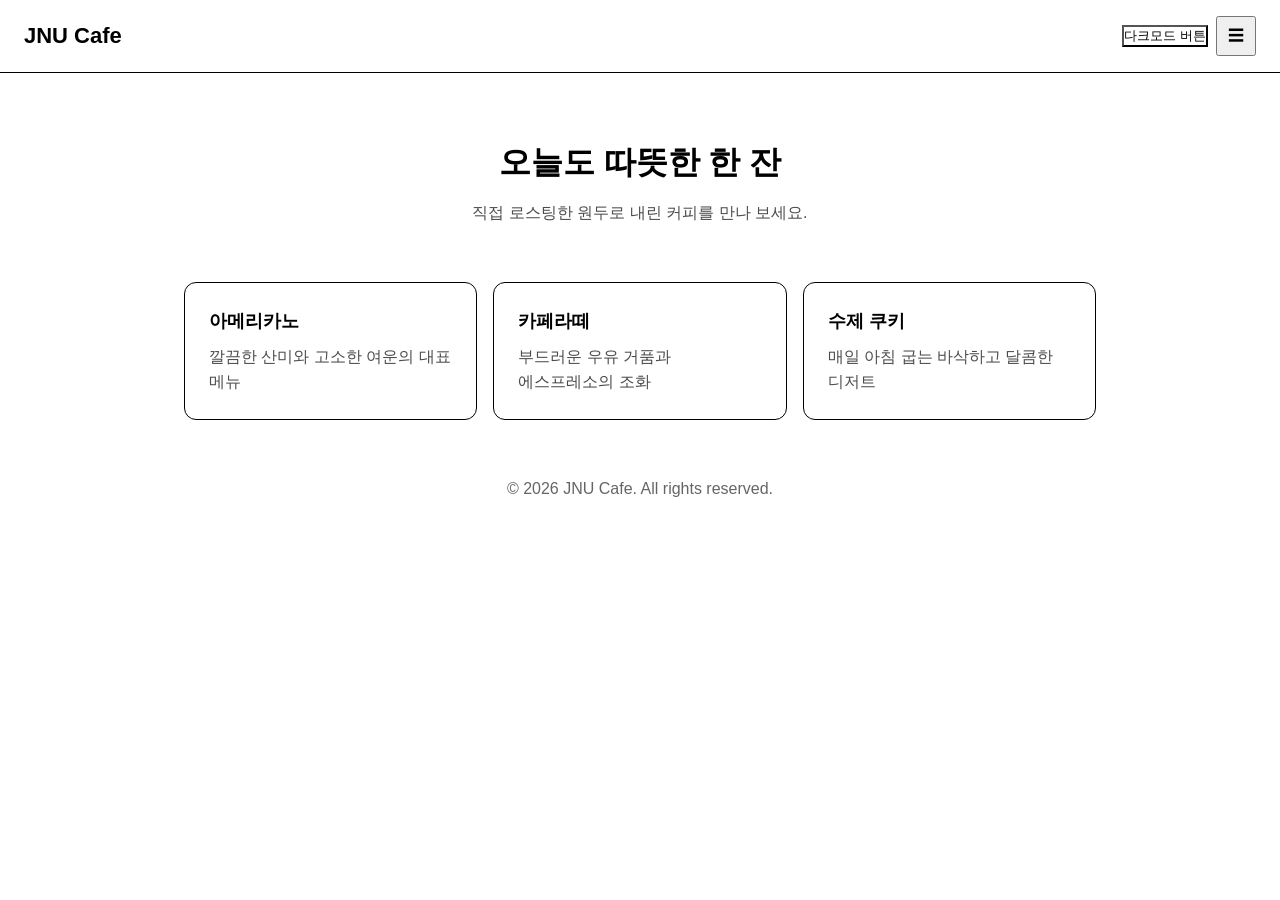
<file: week10/index.html>
<!DOCTYPE html>
<html lang="ko">
<head>
  <meta charset="UTF-8">
  <meta name="viewport" content="width=device-width, initial-scale=1.0">
  <title>10주차 실습 미션 - 햄버거 메뉴 · 다크모드 버튼</title>

  <style>
    /* ===== 기본 스타일 (수정 금지) ===== */
    * { margin: 0; padding: 0; box-sizing: border-box; }

    body {
      font-family: 'Noto Sans KR', sans-serif;
      line-height: 1.6;
      word-break: keep-all;
      background: var(--bg);
      color: var(--text);
    }

    ul { list-style: none; }
    a { color: inherit; text-decoration: none; }

    .header {
      display: flex;
      flex-wrap: wrap;
      align-items: center;
      justify-content: space-between;
      padding: 16px 24px;
      background: var(--card);
      border-bottom: 1px solid var(--border);
    }
    .logo { font-size: 22px; font-weight: 700; }
    .header-right { display: flex; align-items: center; gap: 8px; }
    .gnb { flex-basis: 100%; }

    .hero { padding: 64px 24px 32px; text-align: center; }
    .hero h1 { font-size: 32px; margin-bottom: 12px; }
    .hero p { opacity: 0.7; }

    .card-list {
      display: grid;
      grid-template-columns: repeat(auto-fit, minmax(240px, 1fr));
      gap: 16px;
      max-width: 960px;
      margin: 0 auto;
      padding: 24px;
    }
    .card {
      padding: 24px;
      background: var(--card);
      border: 1px solid var(--border);
      border-radius: 12px;
    }
    .card h2 { font-size: 18px; margin-bottom: 8px; }
    .card p { opacity: 0.7; }

    .footer { padding: 32px 24px; text-align: center; opacity: 0.6; }


    /* ===== 여기부터 실습 과제 작성 ===== */

    /* [미션 1-2] 햄버거 메뉴 CSS
       - .menu-btn : 메뉴 버튼 스타일
       - .gnb : 평소에는 숨김
       - .gnb.open : open 클래스가 붙으면 표시 */
       .menu-btn { 
        width:40px;
        height:40px;
        font-size:medium;}
       .gnb {display:none;}
       .gnb.open{display:block;}

    /* [미션 2-2] 다크모드 CSS
       - :root : 변수 정의 (--bg, --card, --text, --border) 라이트 색상
       - body.dark-mode : 같은 변수의 다크 색상으로 덮어쓰기
       - .theme-btn : 다크모드 버튼 스타일 */
       :root{--bg:#fff;
             --card:#fff;
             --text:black;
             --border:black;}
       body.dark-mode{--bg:#000;
                      --card:#000; 
                      --text:white;
                      --border:white;
                      }
       .theme-btn{
        background-color: var(--bg);
        font-style:var(--text);
       }

  </style>
</head>
<body>

  <header class="header">
    <a class="logo" href="#">JNU Cafe</a>

    <div class="header-right">
      <!-- [미션 2-1] 다크모드 버튼 HTML (class="theme-btn", 문구: 다크모드) -->
       <button class="theme-btn">다크모드 버튼</button>

      <!-- [미션 1-1] 햄버거 메뉴 버튼 HTML (class="menu-btn", 문구: ☰ 문자를 복사해서 사용) -->
       <button class="menu-btn">☰</button>
    </div>

    <!-- [미션 1-1] 메뉴 nav HTML (class="gnb", 메뉴 4개: 홈 · 메뉴 · 매장 안내 · 문의) -->
     <nav class="gnb">
      <ul>
        <li>홈</li>
        <li>메뉴</li>
        <li>매장 안내</li>
        <li>문의</li>
      </ul>
     </nav>
  </header>

  <main>
    <section class="hero">
      <h1>오늘도 따뜻한 한 잔</h1>
      <p>직접 로스팅한 원두로 내린 커피를 만나 보세요.</p>
    </section>

    <section class="card-list">
      <article class="card">
        <h2>아메리카노</h2>
        <p>깔끔한 산미와 고소한 여운의 대표 메뉴</p>
      </article>
      <article class="card">
        <h2>카페라떼</h2>
        <p>부드러운 우유 거품과 에스프레소의 조화</p>
      </article>
      <article class="card">
        <h2>수제 쿠키</h2>
        <p>매일 아침 굽는 바삭하고 달콤한 디저트</p>
      </article>
    </section>
  </main>

  <footer class="footer">
    <p>&copy; 2026 JNU Cafe. All rights reserved.</p>
  </footer>


  <script>
    /* ===== 여기부터 실습 과제 작성 ===== */

    /* [미션 1-3] 햄버거 메뉴 JS
       - 메뉴 버튼과 .gnb 요소를 변수에 저장
       - 버튼을 클릭하면 .gnb 에 open 클래스 켜기/끄기 */
       const btnMenu=document.querySelector('.menu-btn');
       const area = document.querySelector('.gnb');
       btnMenu.addEventListener('click',function(){
        area.classList.toggle('open');
       })

    /* [미션 2-3] 다크모드 버튼 JS
       - 다크모드 버튼을 변수에 저장
       - 버튼을 클릭하면 body 에 dark-mode 클래스 켜기/끄기
       - 현재 모드에 맞게 버튼 문구 바꾸기 (다크모드 ↔ 라이트모드) */
       const Darkmode=document.querySelector('.theme-btn');
       const body = document.querySelector('body');
       Darkmode.addEventListener('click',function(){
        body.classList.toggle('dark-mode');
       })

  </script>
</body>
</html>
</file>
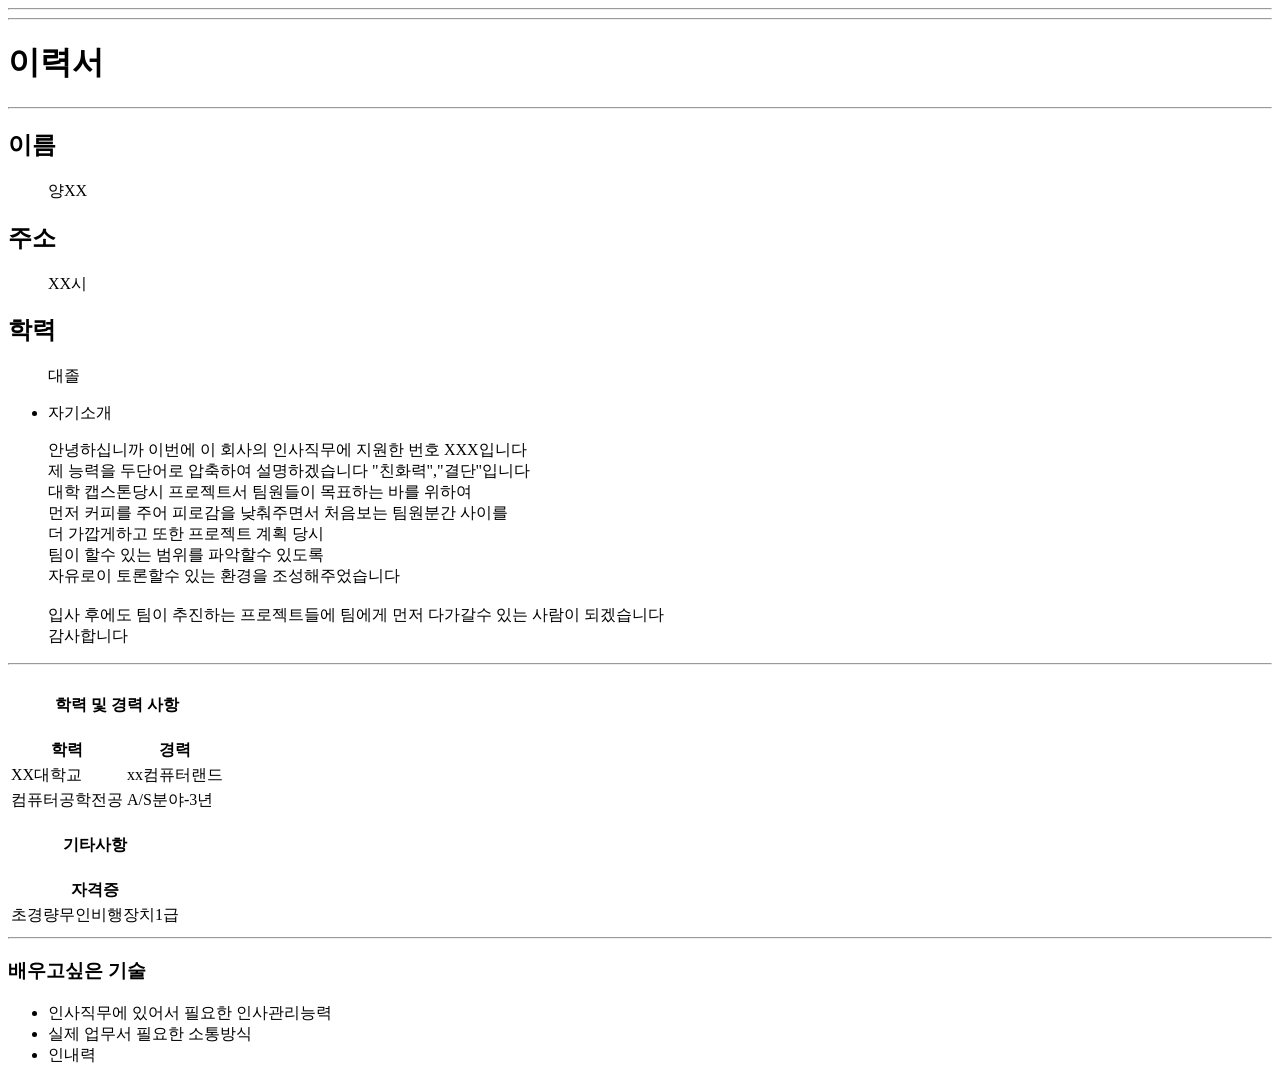
<file: week2/index.html>
<!DOCTYPE html>
<hr lang="en">
    <title>이력서</title>
    <meta charset="UTF-8">
    <hr>
        <h1>이력서</h1>
    <hr />
        <dl>
            <h2><dt>이름</dt></h2>
            <dd>양XX</dd>
            <h2><dt>주소</dt></h2>
            <dd>XX시</dd>
            <h2><dt>학력</dt></h2>
            <dd>대졸</dd>
        </dl>
        <ul>
            <li>자기소개</li>
            <p>안녕하십니까 이번에 이 회사의 인사직무에 지원한 번호 XXX입니다<br/>
            제 능력을 두단어로 압축하여 설명하겠습니다 "친화력","결단"입니다<br/>
            대학 캡스톤당시 프로젝트서 팀원들이 목표하는 바를 위하여<br/>
            먼저 커피를 주어 피로감을 낮춰주면서 처음보는 팀원분간 사이를<br/>
            더 가깝게하고 또한 프로젝트 계획 당시<br/>
            팀이 할수 있는 범위를 파악할수 있도록<br/>
            자유로이 토론할수 있는 환경을 조성해주었습니다<br/><br/>
            입사 후에도 팀이 추진하는 프로젝트들에 팀에게 먼저 다가갈수 있는 사람이 되겠습니다<br/>
            감사합니다<br/>
        </p>
        </ul>
        <hr />
            <table>
                <caption>
                    <h4>학력 및 경력 사항</h4>
                </caption>
                <thead>
                    <tr>
                    <th>학력</th>
                    <th>경력</th>
                </tr>
            </thead>
            <tbody>
                <tr>
                    <td>XX대학교</td>
                    <td>xx컴퓨터랜드</td>
                </tr>
                <tr>
                    <td>컴퓨터공학전공</td>
                    <td>A/S분야-3년</td>
                </tr>
            </tbody>
        </table>
        <table>
            <caption><h4>기타사항</h4></caption>
            <thead> <tr>
                    <th>자격증</th>
                </tr></thead>
                <tbody>
                    <tr>
                        <td>초경량무인비행장치1급</td>
                    </tr>
                </tbody>
        </table>
    <hr />
    <h3>배우고싶은 기술</h3>
        <ul>
            <li>인사직무에 있어서 필요한 인사관리능력</li>
            <li>실제 업무서 필요한 소통방식</li>
            <li>인내력</li>
        </ul>
</head>
</file>
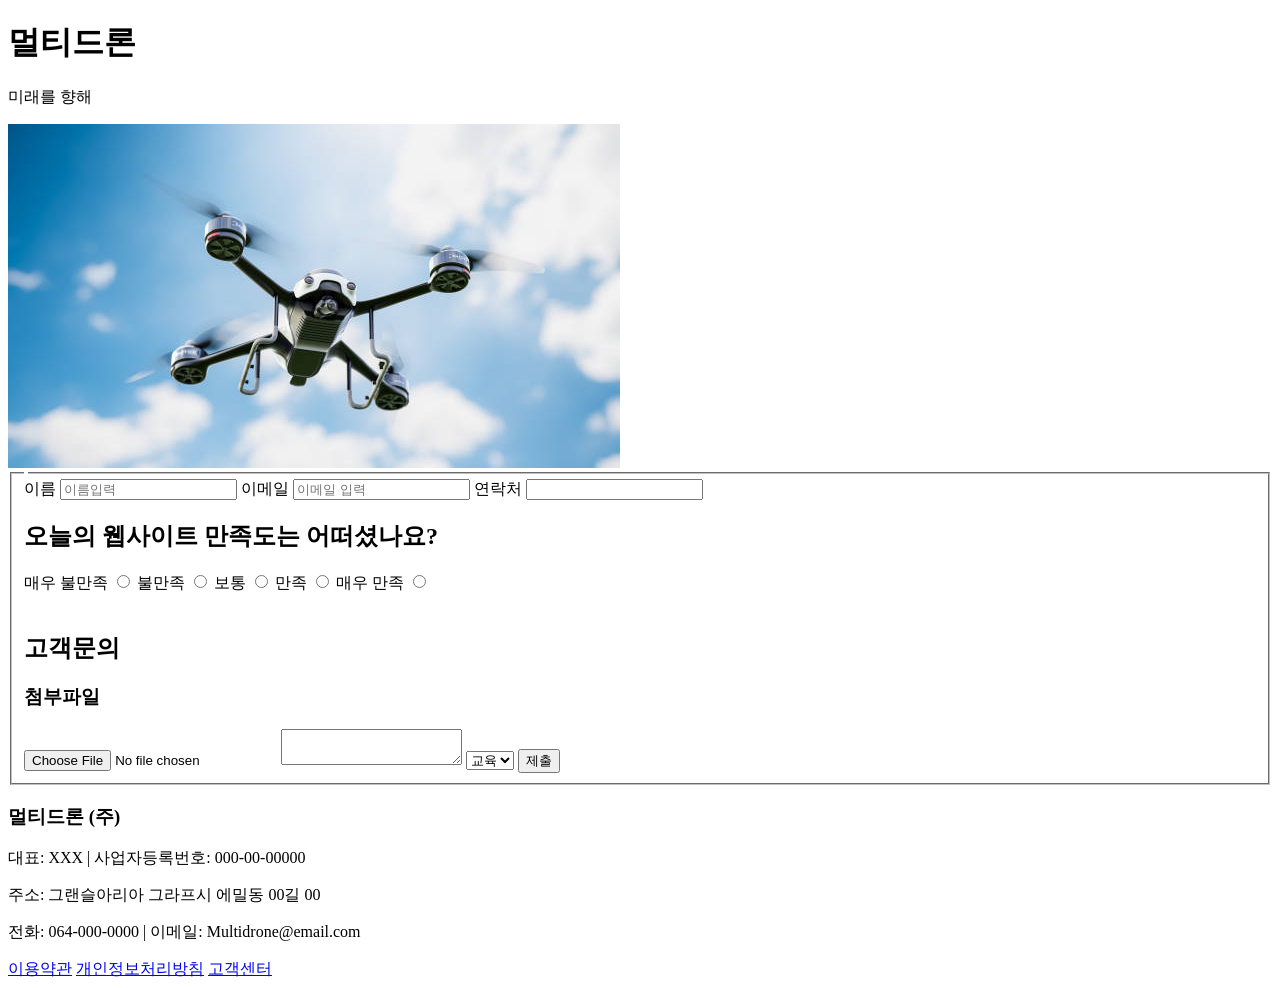
<file: week3/index.html>
<!DOCTYPE html>
<html lang="en">
<head>
    <meta charset="UTF-8">
    <meta name="viewport" content="width=device-width, initial-scale=1.0">
    <title>시멘틱 레이아웃</title>
    <meta property="og:type" content="website"> 
    <meta property="og:url" content="https://Multidrone.com/index.html"> 
    <meta property="og:title" content="Content Title"> 
    <meta property="og:image" content="https://Multidrone.com/drone.jpg"> 
    <meta property="og:description" content="미래로 도약하는 멀티드론"> 
    <meta property="og:site_name" content="멀티드론"> 
    <meta property="og:locale" content="en_US"> 
    <meta property="og:image:width" content="1200"> 
    <meta property="og:image:height" content="63">
</head>
<body>
    <header>
    <h1>멀티드론</h1>
    <p>미래를 향해</p>
    <img src="drone.jpg",alt="멀티드론 대표이미지"/>
    </header>
    <main>
        <form><fieldset>
        <legend></legend>
        <label for="name">이름</label>
        <input type="text" id="name" placeholder="이름입력"/>
        <label for="email" id="email">이메일</label>
        <input type="email" id="email" placeholder="이메일 입력"/>
        <label for="tel" id="tel">연락처</label>
        <input type="tel" id="tel"/>
        <article>
        <h2> 오늘의 웹사이트 만족도는 어떠셨나요? </h2>
        <label for="1">매우 불만족</label>
        <input type="radio" id="1" name="satisfy"/>
        <label for="2">불만족</label>
        <input type="radio" id="2" name="satisfy"/>
        <label for="3">보통</label>
        <input type="radio" id="3" name="satisfy"/>
        <label for="4">만족</label>
        <input type="radio" id="4" name="satisfy"/>
        <label for="5">매우 만족</label>
        <input type="radio" id="5" name="satisfy"/>
        </article>
        
        <br>
        <label for="1"><h2>고객문의</h2></label>
        <h3>첨부파일</h3><input type="file"/>
        <textarea id="1"></textarea>
        <select id="1">
            <option value="a" selected>교육</option>
            <option value="b">배송</option>
            <option value="c">기타</option>
        </select>
        <button type="submit">제출</button>
    </fieldset>
</form>
</main>
<footer class="site-footer">
    <div class="footer-container">
    <div class="footer-info">
        <h3>멀티드론 (주)</h3>
        <p>대표: XXX | 사업자등록번호: 000-00-00000</p>
        <p>주소: 그랜슬아리아 그라프시 에밀동 00길 00</p>
        <p>전화: 064-000-0000 | 이메일: Multidrone@email.com</p>
    </div>
    
    <div class="footer-links">
        <a href="/terms">이용약관</a>
        <a href="/privacy">개인정보처리방침</a>
        <a href="/support">고객센터</a>
    </div>
</footer class="site-footer">
</body>
</html>
</file>
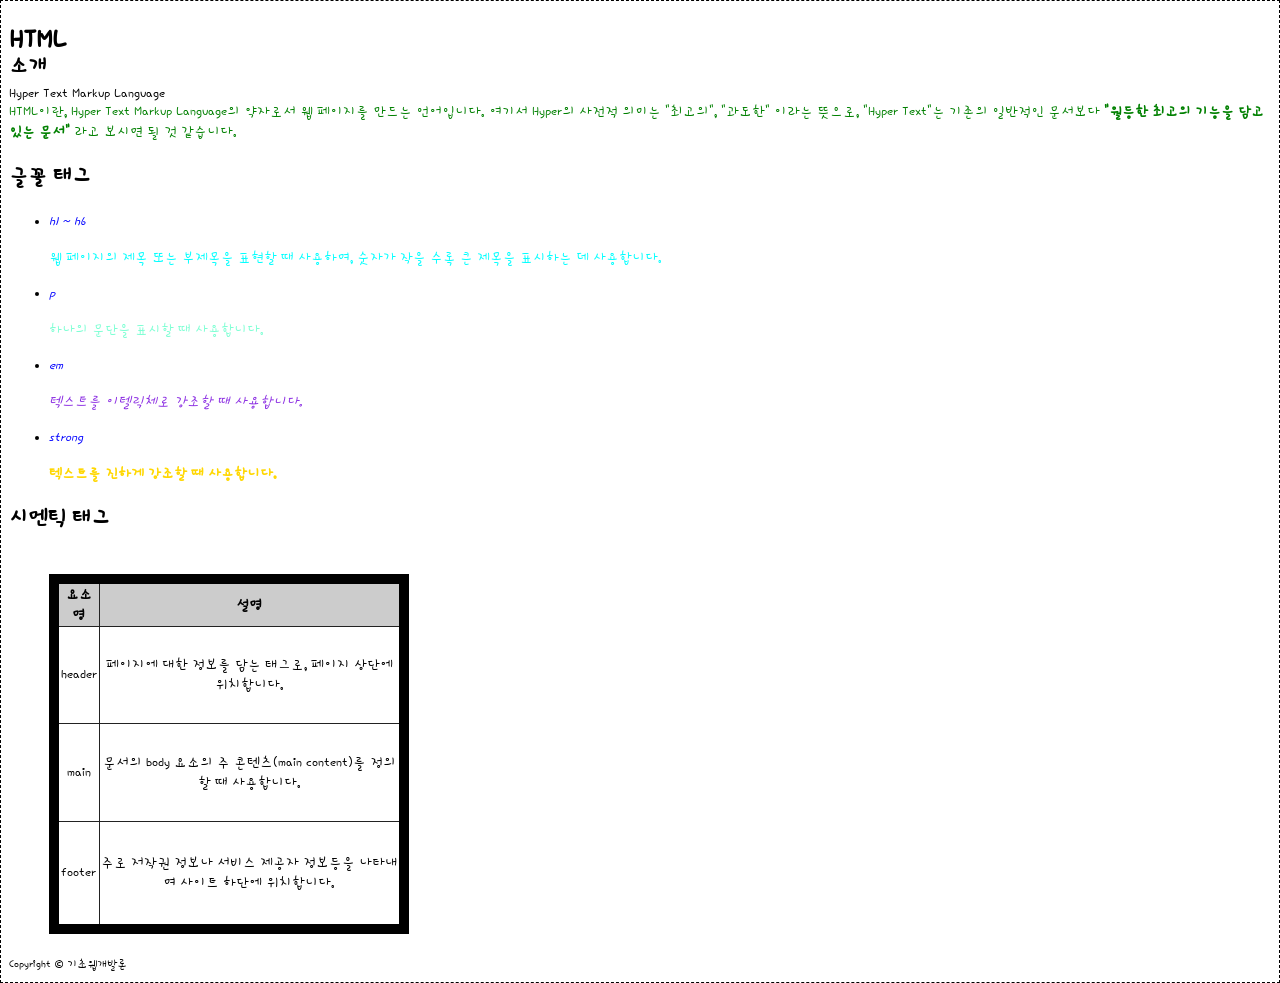
<file: week4/index.html>
<!doctype html>
<html lang="ko">
  <head>
    <meta charset="UTF-8" />
    <meta name="viewport" content="width=device-width, initial-scale=1.0" />
    <title>나만의 프로필 카드 - Week 4</title>
    <!-- 🔽 여기에 구글 웹 폰트 <link> 태그를 추가하세요 -->
    <link rel="preconnect" href="https://fonts.googleapis.com">
    <link rel="preconnect" href="https://fonts.gstatic.com" crossorigin>
    <link href="https://fonts.googleapis.com/css2?family=Hi+Melody&family=Noto+Sans+KR:wght@100..900&display=swap" rel="stylesheet">
    <!-- 🔽 여기에 Internal Style Sheet(<style> 태그)를 작성하세요 -->
    <style>
            h2+p{
                color:green;
            }
            html{
                font-family: "Hi Melody", sans-serif;
                font-weight: 400;
                font-style: normal;
                font-size: 16px;
                border-width: 1px; /* thin / medium / thick */
                border-style: dashed; 
              }
            #header { height: 10px; }
            p {
                color: gray;
            }
            em{
              color:blue;
            }
            #id{
                color: aqua;
            }
            .ita{
              font-style:italic;
              color:blueviolet;
            }
            .text{
              color:aquamarine
            }
            .bold{
              font-weight:bold;
              color:gold
            }
            table {
                border: 1px solid #222;
                border-collapse: collapse;
            }
            td, th {border: 1px solid #222;} th { background-color: #ccc;}
            .box{
                width:360px;
                height:360px;
                text-align:center;
                box-sizing:border-box;
                border-color: blue; 
                border: 10px solid #000;
                border-radius: 40px;
                margin: 40px 20px 20px 40px;
                padding:20px;
            }
      </style>
  </head>
  <body>
    <header id="header">
      <h1>HTML</h1>
      <span>Hyper Text Markup Language</span>
    </header>
    <main>
      <section>
        <h2>소개</h2>
        <p>
          HTML이란, Hyper Text Markup Language의 약자로서 웹 페이지를 만드는
          언어입니다. 여기서 Hyper의 사전적 의미는 "최고의", "과도한" 이라는
          뜻으로, "Hyper Text"는 기존의 일반적인 문서보다
          <strong>"월등한 최고의 기능을 담고 있는 문서"</strong> 라고 보시면 될
          것 같습니다.
        </p>
      </section>
      <section>
        <h2>글꼴 태그</h2>
        <ul>
          <li>
            <em>h1 ~ h6</em>
            <p id="id">
              웹 페이지의 제목 또는 부제목을 표현할 때 사용하며, 숫자가 작을
              수록 큰 제목을 표시하는 데 사용합니다.
            </p>
          </li>
          <li>
            <em>p</em>
            <p class="text">하나의 문단을 표시할 때 사용합니다.</p>
          </li>
          <li>
            <em>em</em>
            <p class="ita">텍스트를 이텔릭체로 강조할 때 사용합니다.</p>
          </li>
          <li>
            <em>strong</em>
            <p class="bold">텍스트를 진하게 강조할 때 사용합니다.</p>
          </li>
        </ul>
      </section>

      <section>
        <h2>시멘틱 태그</h2>
        <table class="box">
          <thead>
            <th>요소명</th>
            <th>설명</th>
          </thead>
          <tbody>
            <tr>
              <td>header</td>
              <td>
                페이지에 대한 정보를 담는 태그로, 페이지 상단에 위치합니다.
              </td>
            </tr>
            <tr>
              <td>main</td>
              <td>
                문서의 body 요소의 주 콘텐츠(main content)를 정의할 때
                사용합니다.
              </td>
            </tr>
            <tr>
              <td>footer</td>
              <td>
                주로 저작권 정보나 서비스 제공자 정보등을 나타내며 사이트 하단에
                위치합니다.
              </td>
            </tr>
          </tbody>
        </table>
      </section>
    </main>
    <footer>
      <small>Copyright &copy; 기초웹개발론</small>
    </footer>
  </body>
</html>
</file>
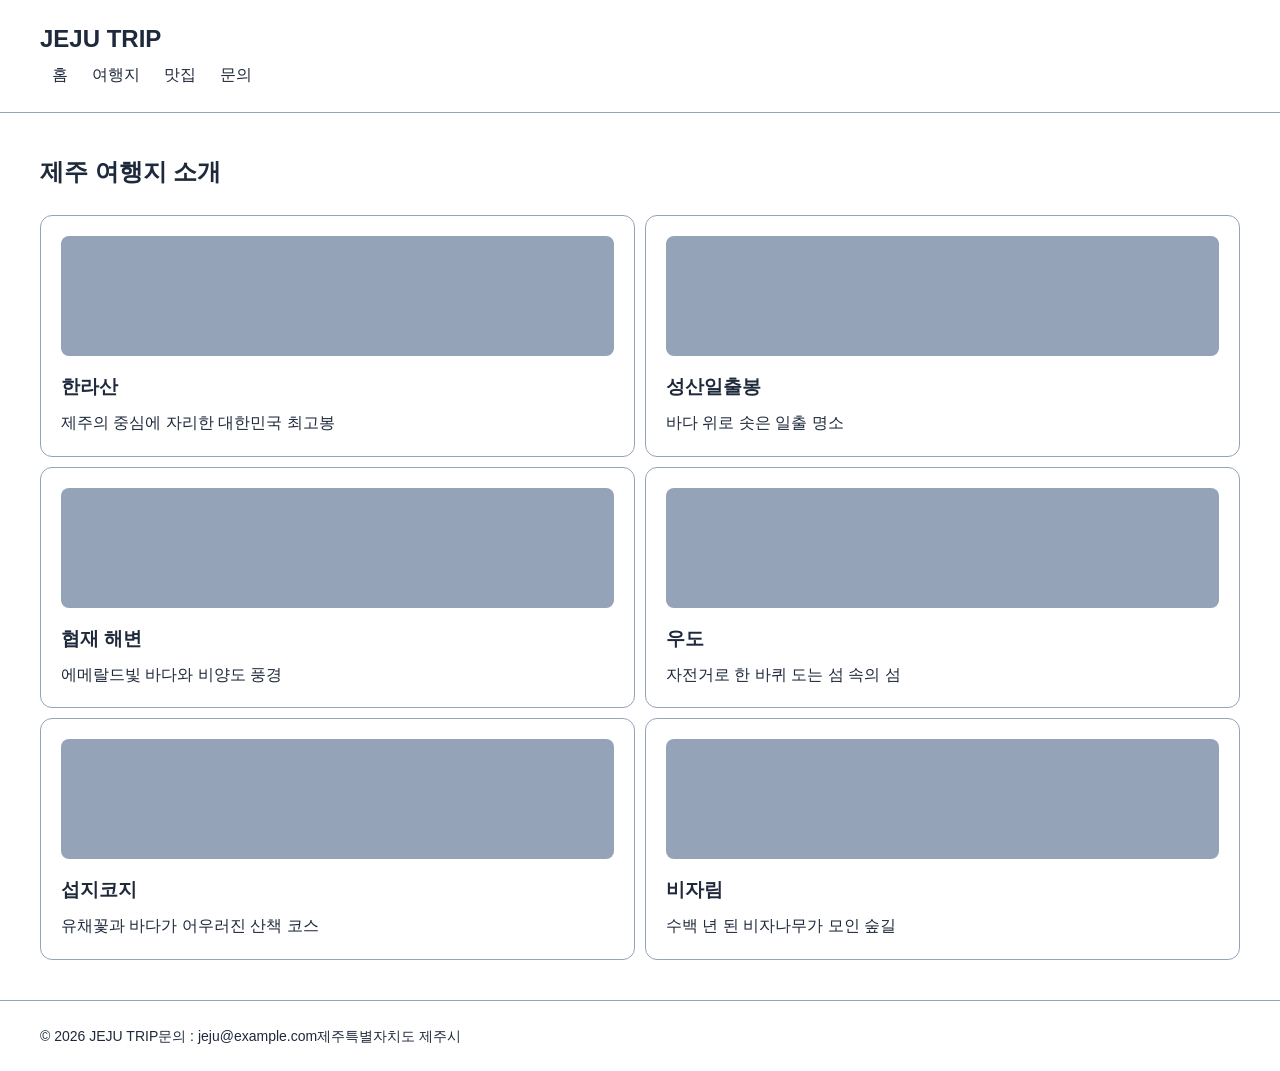
<file: week8/index.html>
<!DOCTYPE html>
<html lang="ko">
<head>
  <meta charset="UTF-8">
  <!-- [viewport] 여기에 viewport 메타 태그를 선언하세요 -->
  <meta name="viewport" content="width=device-width, initial-scale=1"></meta name>
  <title>제주 여행지 소개</title>

  <style>
    /* ============================================================
        기본 스타일 - 이 영역은 수정하지 않습니다
       ============================================================ */
    * { margin: 0; padding: 0; box-sizing: border-box; }

    body {
      font-family: "Noto Sans KR", "Malgun Gothic", sans-serif;
      font-size: 16px;
      line-height: 1.6;
    }

    header {
      padding: 20px 40px;
      border-bottom: 1px solid #94a3b8;
    }
    .logo { font-size: 24px; }
    .menu { list-style: none; }
    .menu li { padding: 4px 12px; }
    .menu a { color: inherit; text-decoration: none; }

    main { padding: 40px; }
    main h2 { margin-bottom: 24px; }

    .card-list { list-style: none; }
    .card {
      padding: 20px;
      border: 1px solid #94a3b8;
      border-radius: 12px;
    }
    .thumb {
      height: 120px;
      margin-bottom: 16px;
      border-radius: 8px;
      background: #94a3b8;
    }
    .card h3 { margin-bottom: 8px; }

    footer {
      padding: 24px 40px;
      border-top: 1px solid #94a3b8;
      font-size: 14px;
    }


    /* ============================================================
        여기부터 실습 과제 작성 ( 적용 값은 JNUclass 과제 안내 확인 )
      ============================================================ */

    /* [flex 레이아웃] body, main */
    main{
            flex:1;
      }
    body{
          display:flex;
          flex-direction:column;
          min-height:100vh;
        }


    /* [PC 기준] GNB ( .menu ), 카드 그리드 ( .card-list ), 푸터 ( footer ) */     
      .card-list{
         display:grid;
            grid-template-columns: repeat(3,1fr);
            gap:10px
      }
      body{
            flex-direction:column;
            min-height:100vh;
            font-size: 18px;
      }
      .menu{
        display: flex;
        flex-direction: row;
      }
      footer{
        display: flex;
      }
     

    /* [태블릿] 미디어 쿼리 (중단점) 및 디자인 적용 */
    @media screen and (max-width:1439px){
      .card-list{
            display:grid;
            grid-template-columns: repeat(2,1fr);
      }
      body{
            display:flex;
            min-height:100vh;
            font-size: 16px;
      }
      main{
        flex-direction: row;
      }

    }

    /* [모바일] 미디어 쿼리 (중단점) 및 디자인 적용 */
    @media screen and (max-width:767px){
      .card-list{
            display:grid;
            grid-template-columns: 1fr;
           }
      body{
            display:flex;
            flex-direction:column;
            min-height:100vh;
            font-size: 14px;
      }
      footer{
        flex-direction: column;
      }
      .menu{
        flex-direction: column;
      }
    }


    /* [다크모드] 미디어 쿼리 및 CSS 변수 방식 적용 */

    :root { 
      --bg: #ffffff;
      --text: #1e293b; 
      }
    @media (prefers-color-scheme: dark) {   
      :root {
        --bg: #0f172a; 
        --text: #e2e8f0;
      }
    }
    body{
            background-color:var(--bg);
            color:var(--text);           
        }
    .card{
          background-color:var(--bg);
          color:var(--text);
            
    }
    header{
      background-color:var(--bg);
      color:var(--text); 
    }
    footer{
      background-color:var(--bg);
      color:var(--text); 
    }
  </style>
</head>
<body>

  <header>
    <h1 class="logo">JEJU TRIP</h1>
    <nav>
      <ul class="menu">
        <li><a href="#">홈</a></li>
        <li><a href="#">여행지</a></li>
        <li><a href="#">맛집</a></li>
        <li><a href="#">문의</a></li>
      </ul>
    </nav>
  </header>

  <main>
    <h2>제주 여행지 소개</h2>
    <ul class="card-list">
      <li class="card">
        <div class="thumb"></div>
        <h3>한라산</h3>
        <p>제주의 중심에 자리한 대한민국 최고봉</p>
      </li>
      <li class="card">
        <div class="thumb"></div>
        <h3>성산일출봉</h3>
        <p>바다 위로 솟은 일출 명소</p>
      </li>
      <li class="card">
        <div class="thumb"></div>
        <h3>협재 해변</h3>
        <p>에메랄드빛 바다와 비양도 풍경</p>
      </li>
      <li class="card">
        <div class="thumb"></div>
        <h3>우도</h3>
        <p>자전거로 한 바퀴 도는 섬 속의 섬</p>
      </li>
      <li class="card">
        <div class="thumb"></div>
        <h3>섭지코지</h3>
        <p>유채꽃과 바다가 어우러진 산책 코스</p>
      </li>
      <li class="card">
        <div class="thumb"></div>
        <h3>비자림</h3>
        <p>수백 년 된 비자나무가 모인 숲길</p>
      </li>
    </ul>
  </main>

  <footer>
    <p>© 2026 JEJU TRIP</p>
    <p>문의 : jeju@example.com</p>
    <p>제주특별자치도 제주시</p>
  </footer>

</body>
</html>
</file>
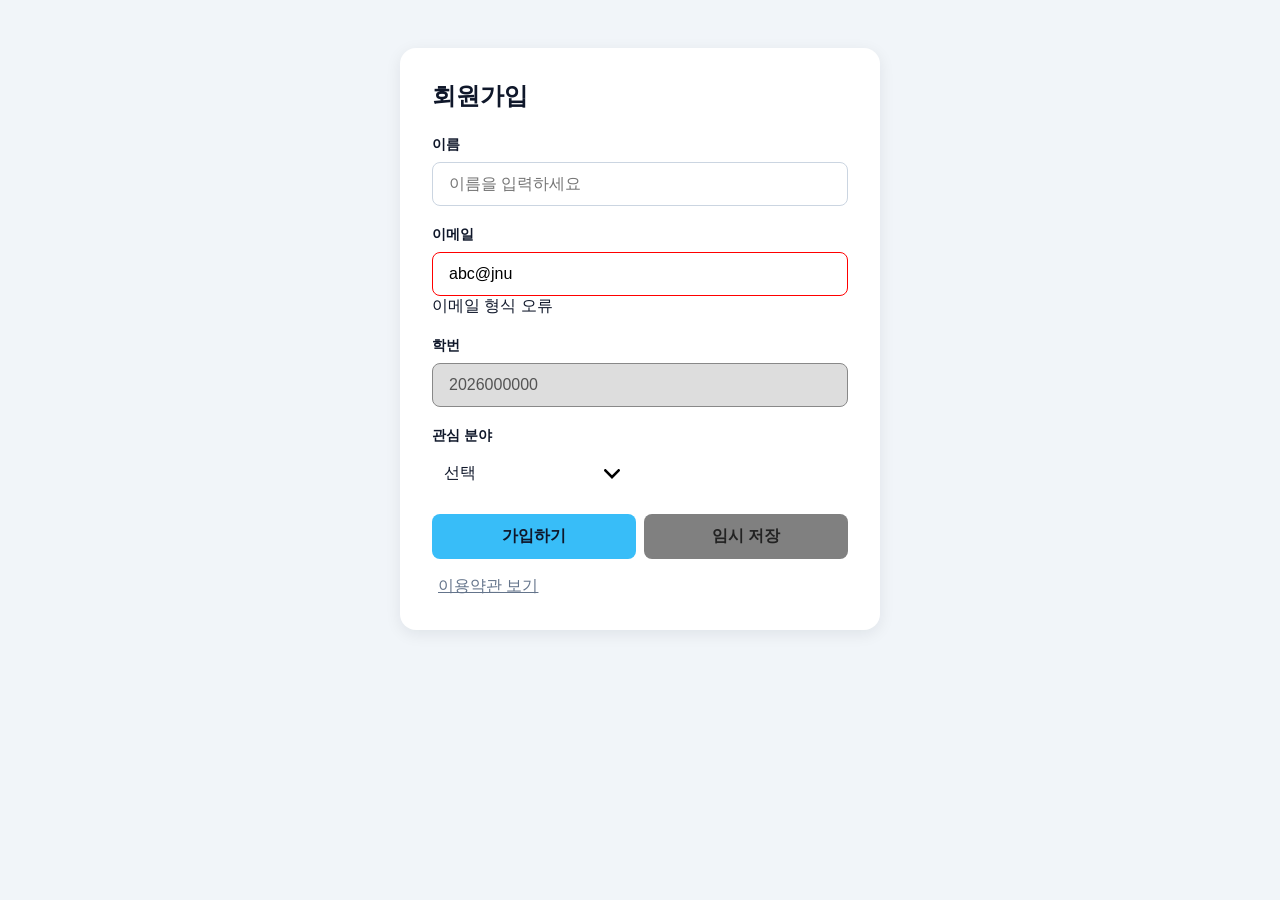
<file: week9/index.html>
<!DOCTYPE html>
<html lang="ko">
<head>
  <meta charset="UTF-8">
  <meta name="viewport" content="width=device-width, initial-scale=1.0">
  <title>9주차 실습 - 폼 · 콤보박스 · 모달</title>
  <style>
    /* ===== reset ===== */
    *, *::before, *::after { box-sizing: border-box; }
    body, h1, h2, p, ul { margin: 0; padding: 0; }
    ul { list-style: none; }
    button, input { font: inherit; }

    /* ===== 기본 레이아웃 (수정 금지) ===== */
    body {
      font-family: 'Noto Sans KR', sans-serif;
      background: #f1f5f9;
      color: #0f172a;
      padding: 48px 16px;
    }
    .container {
      max-width: 480px;
      margin: 0 auto;
      padding: 32px;
      background: #fff;
      border-radius: 16px;
      box-shadow: 0 4px 16px rgba(15, 23, 42, 0.08);
    }
    h1 { font-size: 24px; margin-bottom: 24px; }
    .field { margin-bottom: 20px; }
    .field label {
      display: block;
      margin-bottom: 8px;
      font-size: 14px;
      font-weight: 700;
    }
    input {
      width: 100%;
      padding: 12px 16px;
      border: 1px solid #cbd5e1;
      border-radius: 8px;
    }
    .btn-row { display: flex; gap: 8px; margin-top: 8px; }
    .btn {
      flex: 1;
      padding: 12px;
      border: none;
      border-radius: 8px;
      background: #38bdf8;
      color: #0f172a;
      font-weight: 700;
      cursor: pointer;
    }
    .link-btn {
      margin-top: 16px;
      border: none;
      background: none;
      color: #64748b;
      text-decoration: underline;
      cursor: pointer;
    }

    /* ===== 여기부터 실습 과제 작성 ===== */

    /* [미션 1] 인풋 상태 스타일 (:focus · :disabled · .error · 오류 문구 표시) */
        input:focus {
            border: #222;
        }
        .error {
            border-color: red;
        }
        .error .msg{
          display: block;
        }
        input:disabled{
            background-color: #ddd;
            border-color: #888;
            cursor:not-allowed;
        }
    

    /* [미션 2] 버튼 상태 스타일 (:hover · :active · :disabled) */
        button:hover{
            background-color: aqua;
            color: #000;
        }
        button:active{
            background-color: aquamarine;
            color:#000
        }
        button:disabled{
            background-color: gray;
            color:#222;
            cursor: not-allowed;
        }

    /* [미션 3] 콤보박스 구조 · 목록 · 열림 상태 (relative · absolute 겹침 배치 · .open 목록 표시 · 화살표 회전) */
    
    
        .combo{
            position: relative;
            width: 200px;
        }
        .combo-btn{
            display: flex;
            justify-content: space-between;
            align-items: center;
            padding: 10px 12px;
        }
        .combo-list{
            display: none;
            position:absolute;
            top:100%;
            left:0;
            width: 100%;
            background-color: white;
            border:1px solid #38bdf8;
            z-index: 10;
        }
        .combo-btn img{
          width:16px;
          height:16px;
        }
        .combo.open .combo-list {display:block;}
        .combo.open .combo-btn img {transform:rotate(180deg);}
    /* [미션 4] 모달 딤드 · 박스 · 열림 상태 (position: fixed · flex 가운데 정렬 · .open 표시) */
      .modal{
            position:fixed;
            inset:0;
            background-color: rgba(0,0,0,0.5);
            display: none;
            justify-content: center;
            align-items: center;
        }
      .modal_box{
            position: relative;
            width: 90%;
            max-width: 480px;
            padding: 36px;
            background-color: white;
      }
      .close{
        position:absolute;
        top:16px;
        right: 16px;
      }
      .modal.open{display: flex;}
      .modal img{
         width:16px;
        height:16px;
      }
  </style>
</head>
<body>
  <div class="container">
    <h1>회원가입</h1>

    <div class="field">
      <label for="name">이름</label>
      <input type="text" id="name" placeholder="이름을 입력하세요">
    </div>

    <!-- [미션 1] 이메일 field 에 error 클래스와 오류 문구(.msg) 추가 -->
    <div class="field">
      <label for="email" >이메일</label>
      <input type="email" id="email" value="abc@jnu" class="error">
      <p class="msg">이메일 형식 오류</p>
    </div>

    <!-- [미션 1] 학번 input 에 disabled 속성 추가 -->
    <div class="field">
      <label for="student-id">학번</label>
      <input type="text" id="student-id" value="2026000000" disabled>
    </div>

    <div class="field">
      <label>관심 분야</label>
      <!-- [미션 3] 여기에 div 콤보박스 작성 (.combo > .combo-btn + ul.combo-list) -->
      <div class="combo">
        <div class= "combo-btn">선택
          <img src="arrow.svg" alt="">
        </div>
        <ul class="combo-list">
            <li>항공</li>
            <li>소프트웨어</li>
            <li>하드웨어</li>
        </ul>
      </div>    
      <!-- 화살표는 arrow.svg 를 img 로 삽입 -->
      <!-- .combo 에 open 클래스를 붙여 열림 상태 확인, 제출 시엔 open 클래스 없는 상태로 제출 -->

    </div>

    <div class="btn-row">
      <button class="btn">가입하기</button>
      <!-- [미션 2] 임시 저장 버튼에 disabled 속성 추가 -->
      <button class="btn" disabled>임시 저장</button>
    </div>

    <button class="link-btn">이용약관 보기</button>
  </div>

  <!-- [미션 4] 여기에 모달 작성 (.modal > .modal-box > button.close + h2 + p) -->
   <div class= "modal">
        <div class="modal_box">
            <button class="close">
            <img src="close.svg" alt="">
            </button>
            <h2>제목</h2>
            <p>내용</p>
        </div>
    </div>
  <!-- 닫기 아이콘은 close.svg 를 button.closed안에 img로 삽입 -->
  <!-- .modal 에 open 클래스를 붙여 열림 상태 확인, 제출 시엔 open 클래스 없는 상태로 제출 -->

</body>
</html>
</file>
